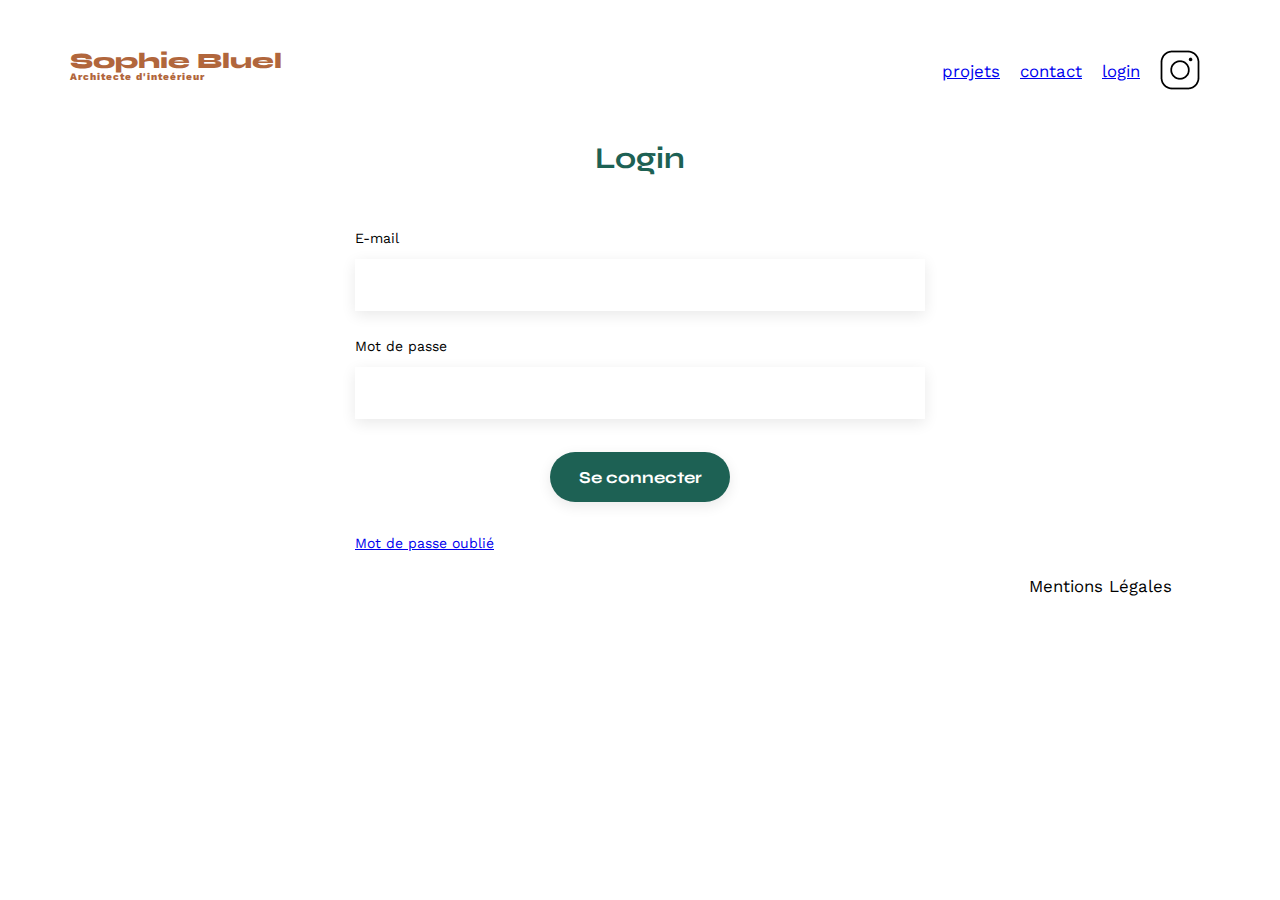
<file: Portfolio-architecte-sophie-bluel-master/FrontEnd/login.html>
<!DOCTYPE html>
<html lang="fr">
  <head>
    <meta charset="UTF-8" />
    <title>Sophie Bluel - Architecte d'intérieur</title>
    <meta name="viewport" content="width=device-width, initial-scale=1.0" />
    <link rel="preconnect" href="https://fonts.googleapis.com" />
    <link rel="preconnect" href="https://fonts.gstatic.com" crossorigin />
    <link
      href="https://fonts.googleapis.com/css2?family=Syne:wght@400;700;800&family=Work+Sans&display=swap"
      rel="stylesheet"
    />
    <meta name="description" content="" />
    <link rel="stylesheet" href="./assets/style.css" />
    <script src="assets/login.js" defer></script>
  </head>

  <body>
    <header>
      <h1>Sophie Bluel <span>Architecte d'inteérieur</span></h1>
      <nav>
        <ul>
          <li><a href="index.html" class="liens-normaux">projets</a></li>
          <li>
            <a href="index.html#contact" class="liens-normaux">contact</a>
          </li>
          <li>
            <a href="login.html" class="liens-normaux login-titre">login</a>
          </li>
          <li><img src="./assets/icons/instagram.png" alt="Instagram" /></li>
        </ul>
      </nav>
    </header>

    <section id="contact">
      <h2>Login</h2>
      <form class="formulaire-connexion" method="post">
        <label>E-mail</label>
        <input type="email" name="email" id="email" required />
        <label>Mot de passe</label>
        <input type="password" name="password" id="password" required />
        <div class="erreur"></div>
        <input type="submit" value="Se connecter" id="login" />
      </form>
      <a href="#" id="mdp-oublie">Mot de passe oublié</a>
    </section>

    <footer>
      <nav>
        <ul>
          <li>Mentions Légales</li>
        </ul>
      </nav>
    </footer>
  </body>
</html>
</file>
<file: Portfolio-architecte-sophie-bluel-master/FrontEnd/assets/style.css>
/* http://meyerweb.com/eric/tools/css/reset/
   v2.0 | 20110126
   License: none (public domain)
*/

html, body, div, span, applet, object, iframe,
h1, h2, h3, h4, h5, h6, p, blockquote, pre,
a, abbr, acronym, address, big, cite, code,
del, dfn, em, img, ins, kbd, q, s, samp,
small, strike, strong, sub, sup, tt, var,
b, u, i, center,
dl, dt, dd, ol, ul, li,
fieldset, form, label, legend,
table, caption, tbody, tfoot, thead, tr, th, td,
article, aside, canvas, details, embed,
figure, figcaption, footer, header, hgroup,
menu, nav, output, ruby, section, summary,
time, mark, audio, video {
	margin: 0;
	padding: 0;
	border: 0;
	font-size: 100%;
	font: inherit;
	vertical-align: baseline;
}
/* HTML5 display-role reset for older browsers */
article, aside, details, figcaption, figure,
footer, header, hgroup, menu, nav, section {
	display: block;
}
body {
	line-height: 1;
}
ol, ul {
	list-style: none;
}
blockquote, q {
	quotes: none;
}
blockquote:before, blockquote:after,
q:before, q:after {
	content: '';
	content: none;
}
table {
	border-collapse: collapse;
	border-spacing: 0;
}
/** end reset css**/
body {
	max-width: 1140px;
	margin:auto;
	font-family: 'Work Sans' ;
	font-size: 14px;
}
header {
	display: flex;
	justify-content: space-between;
	margin: 50px 0
}
section {
	margin: 50px 0
}

h1{
	display: flex;
	flex-direction: column;
	font-family: 'Syne';
	font-size: 22px;
	font-weight: 800;
	color: #B1663C
}

h1 > span {
	font-family: 'Work Sans';
	font-size:10px;
	letter-spacing: 0.1em;
;
}

h2{
	font-family: 'Syne';
	font-weight: 700;
	font-size: 30px;
	color: #1D6154
}
nav ul {
	display: flex;
	align-items: center;
	list-style-type: none;

}
nav li {
	padding: 0 10px;
	font-size: 1.2em;
}

li:hover {
	color: #B1663C;
}
#introduction {
	display: flex;
	align-items: center;
}
#introduction figure {
	flex: 1
}
#introduction img {
	display: block;
	margin: auto;
	width: 80%;
}

#introduction article {
	flex: 1
}
#introduction h2 {
	margin-bottom: 1em;
}

#introduction p {
	margin-bottom: 0.5em;
}
#portfolio h2 {
	text-align: center;
	margin-bottom: 1em;
}
.gallery {
	width: 100%;
	display: grid;
	grid-template-columns: 1fr 1fr 1fr;
	grid-column-gap: 20px;
	grid-row-gap: 20px;
}

.gallery img {
	width: 100%;

}
#contact {
	width: 50%;
margin: auto;
}
#contact > * {
	text-align: center;

}
#contact h2{
	margin-bottom: 20px;
}
#contact form {
	text-align: left;
	margin-top:30px;
	display: flex;
	flex-direction: column;
}

#contact input {
	height: 50px;
	font-size: 1.2em;
	border: none;
	box-shadow: 0px 4px 14px rgba(0, 0, 0, 0.09);
}
#contact label {
	margin: 2em 0 1em 0;
}
#contact textarea {
	border: none;
	box-shadow: 0px 4px 14px rgba(0, 0, 0, 0.09);
}

input[type="submit"]{
	font-family: 'Syne';
	font-weight: 700;
	color: white;
	background-color: #1D6154;
	margin : 2em auto ;
	width: 180px;
	text-align: center;
	border-radius: 60px ;
}

footer nav ul {
	display: flex;
	justify-content: flex-end;
	margin: 2em
}

/*Ajout des buttons pour filtrer*/

#btnFilters {
    display: flex;
    justify-content: center;
    margin: 2em 1em 4em 1em;
}

.btn, .btn-tous {
    cursor: pointer;
    margin-right: 1em;
    font-family: 'Syne';
    font-weight: 700;
    font-size: 15px;
    color: #1D6154;
    border: 1px solid #1D6154;
    border-radius: 1em;
    background-color: white;
    padding: 0.4em 0.8em 0.4em 0.8em;
}

.btn-tous:hover, .btn:hover {
    color: white;
    background-color: #1D6154;
}

 .btn.active {
    color: white;
    background-color: #1D6154;
}

.filterDiv {
    display: none;
}


/* Cette classe est ajoutée aux éléments filtrés */

.show {
    display: block;
}
/*//////////////////////////////////////////////////////////////////*/
/*Login*/
.login{
	height: 40em;
	display: flex;
    justify-content: space-evenly;
    flex-direction: column;
    align-items: center;
	font-family: Syne;
}
.login h2{
	color: #1D6154;
}
.login form{
	display: flex;
	flex-direction: column;
	width: 30%;
	gap: 10px;
	color: #3D3D3D;
}
.login button{
	width: 20%;
	border: 2px solid #1D6154;
	padding: 20px;
	border-radius: 30px;
	background-color: #1D6154;
	color: white;
	font-family: Syne;
	font-size: 15px;
}
.login input{
	height: 5vh;
	border-style: none;
	box-shadow: 0px 4px 14px rgba(0, 0, 0, 0.09);
	outline: none;
}
.login a{
	color: #3D3D3D;
}
/* Style pour le mode edit*/


/* Barre de modification*/

.barre-modification {
        display: flex;
        height: 59px;
        gap: 10px;
        background-color: black;
        color: white;
        justify-content: center;
        align-items: center;
        font-family: 'Work Sans';
        font-size: 10px;
        position: fixed;
        top: 0;
        left: 0;
        width: 100%;
        height: 5%
}

.titre-barre {
    color: white;
    margin-left: 0.5em;
}

.bouton-edition {
    font-family: 'Syne';
    background-color: white;
    border: 1px solid white;
    margin-left: 1em;
    height: 2.3em;
    width: 14em;
    border-radius: 1.3em;
    cursor: pointer;
}

.bouton-edition:hover {
    background-color: #B1663C;
    border: 1px solid #B1663C;
    color: white;
}


/* Modification (page edit) */

.mode-edition {
    display: flex;
}

.modification-photo {
    display: flex;
    margin: 1em 0em 5em 4em;
}

.modification-texte {
    display: flex;
    margin-bottom: 1em;
}

.projets-titre-modifications {
    display: flex;
    justify-content: center;
}

.modification-projets {
    display: flex;
    margin: 0.7em 0em 0em 2em;
}


/* Modales */


/* Modale de début */

#aside-modals {
    width: 35%;
    height: 40em;
    position: fixed;
    display: flex;
    align-items: center;
    justify-content: center;
    top: 0;
    left: 0;
    width: 100%;
    height: 100%;
    background: rgba(0, 0, 0, 0.3);
}

.modal-wrapper {
    display: flex;
	align-items: center;
    justify-content: flex-start;
    flex-direction: column;
	background-color: white;
	width: 30%;
	height: 75%;
	border-radius: 10px;
	gap: 10px;
}

.title-modal {
    color: black;
    font-weight: 400;
    font-size: 26px;
}

.x-close {
    margin-left: 85%;
	margin-top: 5%;
}

.gallery-modale{
	width: 80%;
    height: 50vh;
    border-bottom: 1px solid #B3B3B3;
    display: flex;
    flex-wrap: wrap;
    flex-direction: row;
    align-items: center;
    justify-content: flex-start;
    align-content: center;
    gap: 1%;
}
.imgModale{
	width: 100%;
	height: 12vh;
	object-fit: cover;
}
.figure-modale{
	width: 19%;
	height: 17vh;
	display: flex;
	align-content: center;
	flex-wrap: wrap;
	font-size: 8px;
	font-family: 'Work Sans';
}
.modale-ajout-btn {
    font-family: 'Syne';
	width: 50%;
    height: 10%;
	height: 35px;
	background-color: #1D6154;
	border: none;
	border-radius: 25px;
	color: white;
}

.style-input-modale {
    font-family: 'Syne';
    color: white;
    width: 250px;
    border-radius: 60px;
    padding: 0.5em 0.3em 0.5em 0.3em;
    margin-bottom: 1em;
    cursor: pointer;
}

.modale-supprimer-btn {
    width: 40%;
	color: #D65353;
	border: none;
	font-family: 'Syne';
	font-weight: 400;
	font-size: 10px;
	line-height: 16px;
	background-color: white;
}

.figure-modale>figcaption {
    font-size: 12px;
    font-weight: 400;
}

.figure-modale>img {
    width: 100%;
	height: 12vh;
	object-fit: cover;
}

.icone-modale-delete {
    font-size: 10px;
    color: white;
}
.containerImg {
	position: relative;
	display: inline-block;
}

.containerImg i {
	color: white;
}
.containerIconTrash{
	display: flex;
	align-items: center;
	justify-content: center;
	width: 15px;
	height: 15px;
	background-color: black;
	position: absolute;
	border-radius: 2px;
	top: 5%;
	left: 70%;
}
.containerIconCross{
	display: none;
	align-items: center;
	justify-content: center;
	width: 15px;
	height: 15px;
	background-color: black;
	position: absolute;
	border-radius: 2px;
	top: 5%;
	left: 42%;
}
.bouton-modale-move {
    display: flex;
    font-size: 10px;
    color: white;
	align-items: center;
	justify-content: center;
	width: 15px;
	height: 15px;
	background-color: black;
	border-radius: 2px;
    margin-bottom: 2%;
}
.bouton-modale-delete {
    display: flex;
	align-items: center;
	justify-content: center;
	width: 10px;
	height: 15px;
	background-color: black;
	border-radius: 2px;
    position: absolute;
    margin-bottom: 5%;
    margin-left: 3%;
}

.modale-upload {
    display: flex;
    flex-direction: column;
    align-items: center;
    width: 40%;
    height: 43em;
    background-color: white;
    border-radius: 0.7em;
    overflow: auto;
}

/*MODALES*/
.modale{
	position: fixed;
	top: 0;
	left: 0;
	width: 100%;
	height: 100%;
	background-color: #0000004D ;
	display: flex;
	justify-content: center;
	align-items: center;
}
.modale-box{
	display: flex;
	align-items: center;
    justify-content: flex-start;
    flex-direction: column;
	background-color: white;
	width: 30%;
	height: 75%;
	border-radius: 10px;
	gap: 10px;
}
.gallery-modale{
	width: 80%;
    height: 50vh;
    border-bottom: 1px solid #B3B3B3;
    display: flex;
    flex-wrap: wrap;
    flex-direction: row;
    align-items: center;
    justify-content: flex-start;
    align-content: center;
    gap: 1%;
}
.fa-xmark{
	margin-left: 85%;
	margin-top: 5%;
}
.imgModale{
	width: 100%;
	height: 12vh;
	object-fit: cover;
}
.figureModale{
	width: 19%;
	height: 17vh;
	display: flex;
	align-content: center;
	flex-wrap: wrap;
	font-size: 8px;
	font-family: 'Work Sans';
}
.buttonAdd{
	font-family: 'Syne';
	width: 50%;
	height: 35px;
	background-color: #1D6154;
	border: none;
	border-radius: 25px;
	color: white;
}
.supprGallery{
	width: 40%;
	color: #D65353;
	border: none;
	font-family: 'Syne';
	font-weight: 400;
	font-size: 8px;
	line-height: 16px;
	background-color: white;
}
.modale-title{
	font-size: 26px;
}
.containerImg {
	position: relative;
	display: inline-block;
}

.containerImg i {
	color: white;
}
.containerIconTrash{
	display: flex;
	align-items: center;
	justify-content: center;
	width: 15px;
	height: 15px;
	background-color: black;
	position: absolute;
	border-radius: 2px;
	top: 5%;
	left: 70%;
}
.containerIconCross{
	display: none;
	align-items: center;
	justify-content: center;
	width: 15px;
	height: 15px;
	background-color: black;
	position: absolute;
	border-radius: 2px;
	top: 5%;
	left: 42%;
}

.ajouttilte{
	font-size: 26px;
}
.icones{
	display: flex;
    align-items: center;
    width: 90%;
    height: 10%;
    justify-content: space-between;
}
.blocAjout{
	width: 100%;
	height:45%;
	background-color: #E8F1F6;
	display: flex;
	align-items: center;
    flex-direction: column;
    justify-content: space-around;
}
.imgPreviewResult{
	height: 24vh;
}
#files-button{
	background-color: #CBD6DC;
	border: none;
	width: 50%;
	height: 20%;
	border-radius: 25px;
	font-family: 'Work Sans';
	font-size: 14px;
	color: #306685 ;
	font-weight: 500;
}
#input-file{
	width: 12%;
    height: 5%;
    position: absolute;
    bottom: 60%;
	opacity: 0;
}
.fa-angle-down{
	position: absolute;
    right: 40%;
    bottom: 33%;
	color: #6C6C6C;
}
.conditions{
	font-size:12px;
	height: 20%;
}
.modale-box-ajout{
	display: flex;
	align-items: center;
    flex-direction: column;
	background-color: white;
	width: 30%;
	height: 75%;
	border-radius: 10px;
}
.fa-image{
	color: #B9C5CC;
}
.ajouttitle{
	font-size: 26px;
	height: 10%;
}
.modale-contenu{
	display: flex;
    flex-direction: column;
    justify-content: flex-start;
    align-items: center;
    width: 75%;
	height: 100%;
}
.modale-contenu form input{
	width: 100%;
	height: 25%;
	border: none;
	outline: none;
	box-shadow: 0px 4px 14px rgba(0, 0, 0, 0.09);
}
.modale-box-ajout form select{
	width: 100%;
	height: 30%;
	border: none;
	appearance: none;
	font-family: 'Work Sans';
	margin-bottom: 5%;
	outline: none;
	box-shadow: 0px 4px 14px rgba(0, 0, 0, 0.09);
}
.modale-contenu form{
	height: 80%;
    width: 100%;
    display: flex;
    align-items: center;
    flex-direction: column;
    justify-content: space-evenly;
	color: #3D3D3D;
	font-family: 'Work Sans';
	font-size: 16px;
	font-weight: 500;
	gap: 5%;
}
.divInput{
	display: flex;
    border-bottom: 1px solid #B3B3B3;
    flex-direction: column;
    align-content: flex-start;
    align-items: flex-start;
    justify-content: space-evenly;
    flex-wrap: wrap;
    width: 100%;
    height: 50%;
}
.btn-valider{
	background-color: #A7A7A7;
	border: none;
	border-radius: 60px;
	width: 65%;
    height: 10%;
	margin-top: 23px;
	font-family: 'Syne';
	color: white;
	font-size: 14px;
}
.hidden{
	display: none;
}
.active{
	display: flex;
}
.green{
	background-color: #1D6154;
}
.niveau-cat{
	display: flex;
	width: 100%;
	border: none;
	box-shadow: 0px 4px 14px rgba(0, 0, 0, 0.09);
}
.image-upload{
	width: 60%;
	height: 100%;
}
</file>
